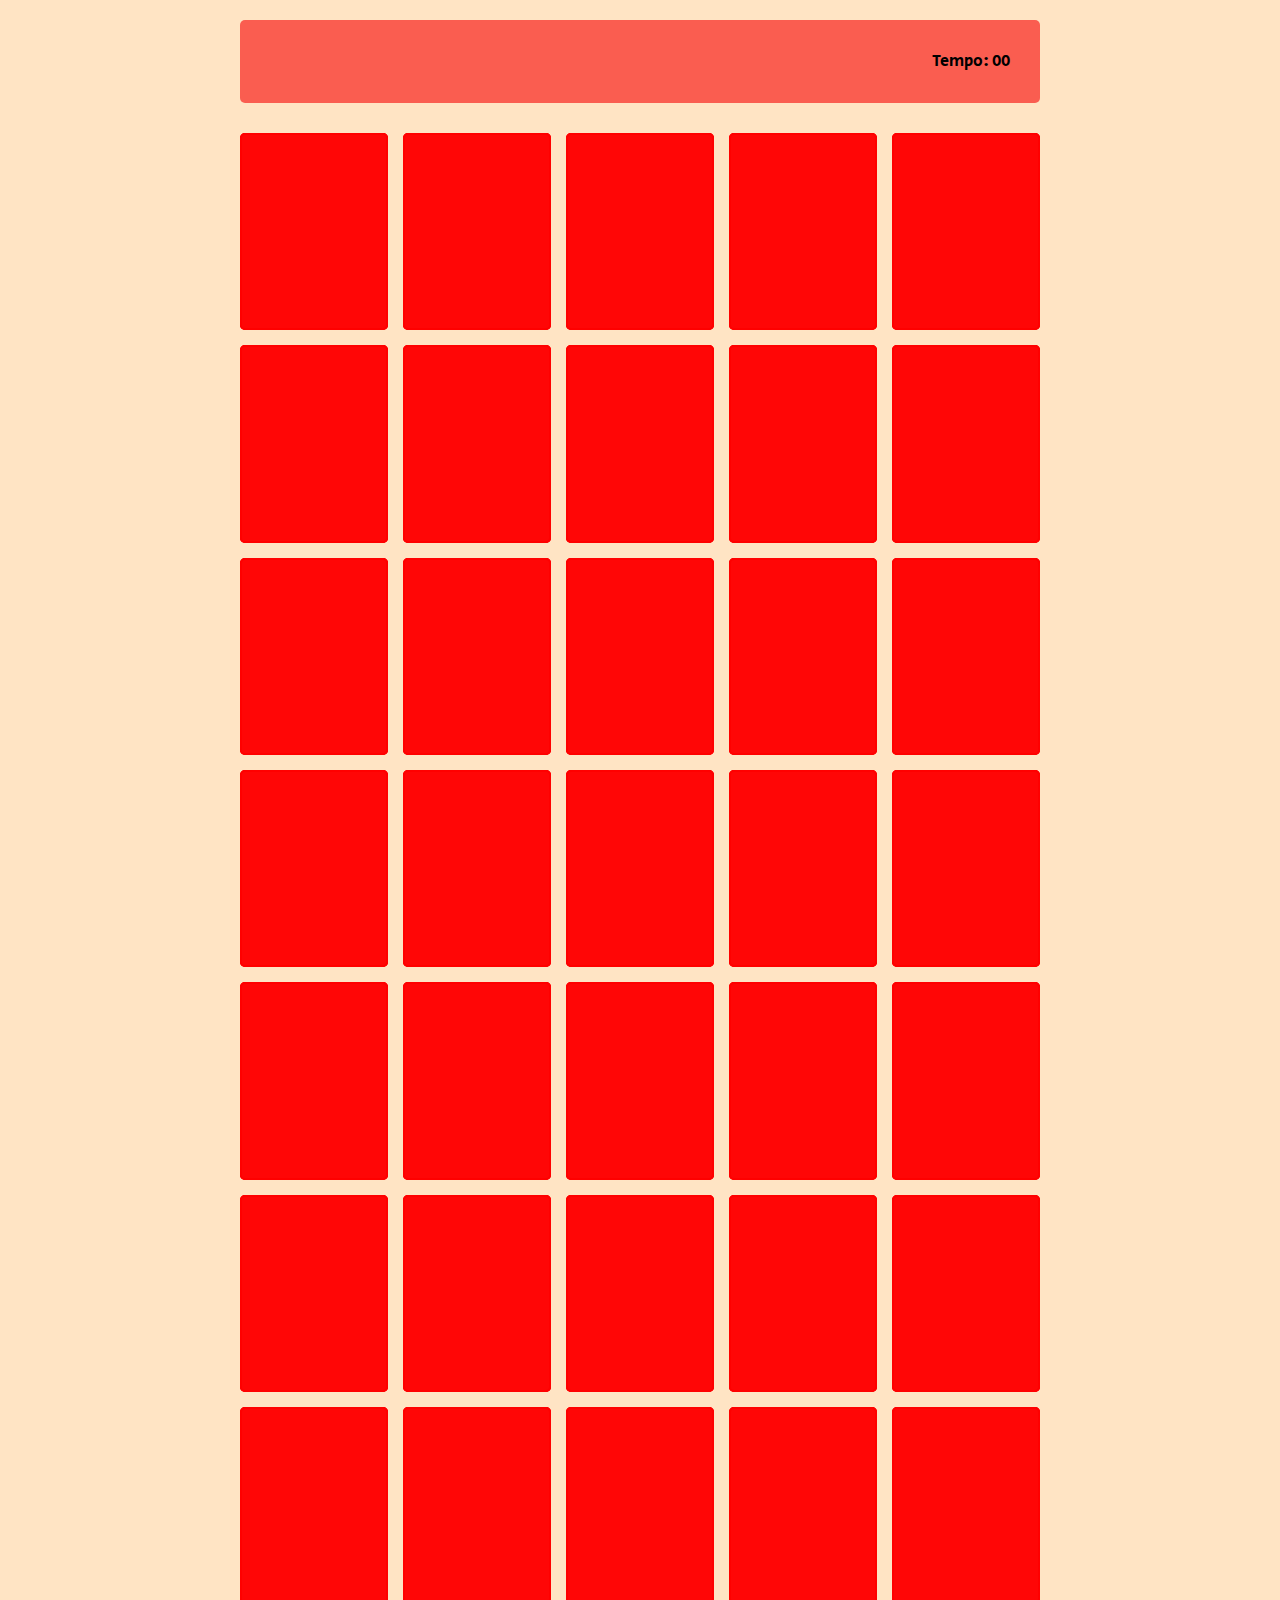
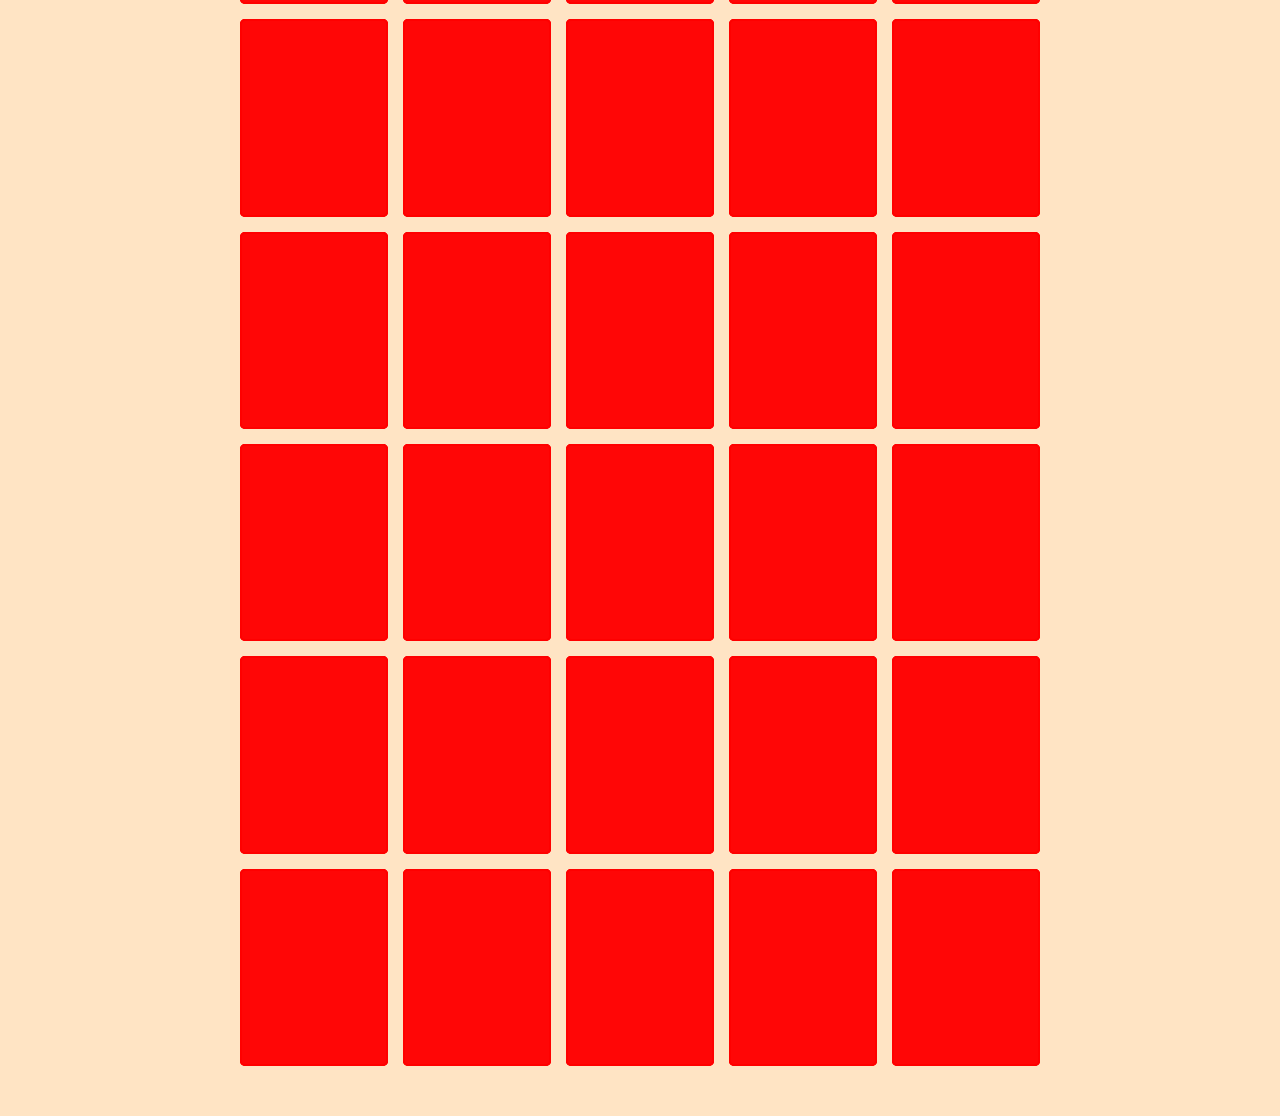
<file: Memory-Game-main/jogo da memoria/pages/jogo.html>
<!DOCTYPE html>
<html lang="en">
    <head>
        <meta charset="UTF-8">
        <meta http-equiv="X-UA-Compatible" content="IE=edge">
        <meta name="viewport" content="width=device-width, initial-scale=1.0">
        <link rel="stylesheet" href="../css/reset.css">
        <link rel="stylesheet" href="../css/jogo.css">
    
        
        <title>Jogo da Memoria</title>
    </head>
    <body>
        <main>     
            <header>
                <span class="jogador"></span>
                <span>Tempo: <span class="timer">00</span></span>
                
            </header>
            <div class="grid"></div>
        </main>
        
        
        
<script defer src="../java/jogo.js"></script>
</body>
</html>
</file>
<file: Memory-Game-main/jogo da memoria/css/jogo.css>
/* Styles for the main container */
main {
    display: flex;
    flex-direction: column;
    width: 100%;
    background-color: bisque;
    background-size: cover;
    min-height: 100vh;
    align-items: center;
    justify-content: center;
    padding: 20px 20px 50px;
  }
  
  /* Styles for the header */
  header {
    display: flex;
    align-items: center;
    justify-content: space-between;
    background-color: rgba(246, 4, 4, 0.6);
    width: 100%;
    max-width: 800px;
    padding: 30px;
    margin: 0px 0px 30px;
    border-radius: 5px;
  }
  
  /* Styles for the grid */
  .grid {
    display: grid;
    grid-template-columns: 1fr 1fr 1fr 1fr 1fr;
    gap: 15px;
    width: 100%;
    max-width: 800px;
    margin: 0px auto;
  }
  
  /* Styles for the cards */
  .carta {
    aspect-ratio: 3/4;
    width: 100%;
    background-color: #ff0606;
    border-radius: 5px;
    position: relative;
    transition: all 400ms ease;
    transform-style: preserve-3d;
  }
  
  .face {
    width: 100%;
    height: 100%;
    position: absolute;
    border: 2px solid #ff0000;
    border-radius: 5px;
    transition: all 800ms ease;
  }
  
  .frente {
    transform: rotateY(180deg);
  }
  
  .tras {
    background-image: url('https://live.staticflickr.com/65535/53007889261_5365f87da7_n.jpg');
    background-size: cover;
    background-position: center;
    backface-visibility: hidden;
  }
  
  .reveal_carta {
    transform: rotateY(180deg);
  }
  
  .desativar_carta {
    filter: saturate(0);
    opacity: 0.3;
  }
  
  /* Media queries */
</file>
